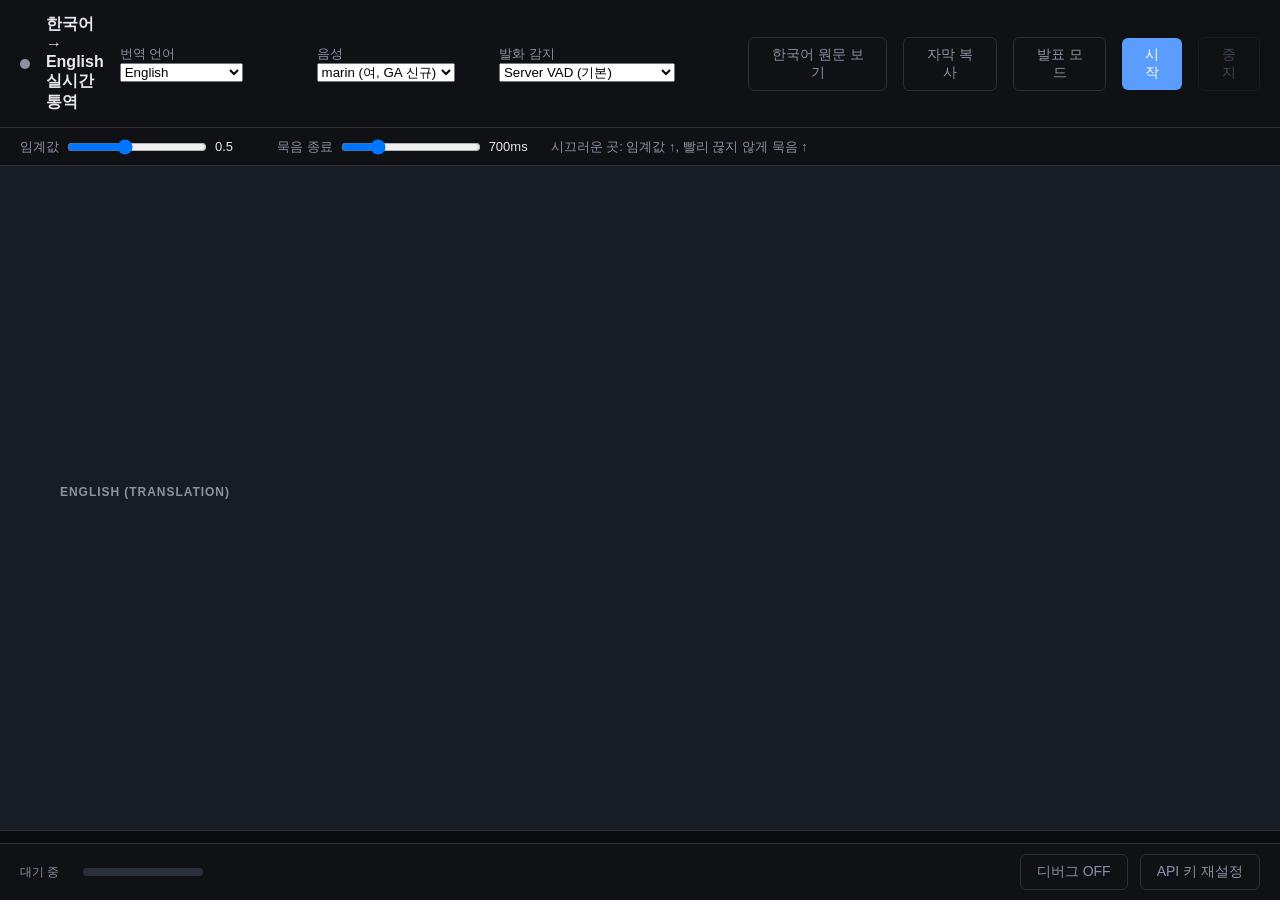
<file: index.html>
<!doctype html>
<html lang="ko">
<head>
<meta charset="utf-8" />
<title>실시간 한→영 통역기</title>
<meta name="viewport" content="width=device-width,initial-scale=1" />
<style>
  :root {
    --bg: #0f1115;
    --panel: #181c24;
    --border: #2a2f3a;
    --text: #e6e8ee;
    --muted: #8a92a3;
    --accent: #5b9dff;
    --ok: #4ade80;
    --err: #f87171;
  }
  * { box-sizing: border-box; }
  html, body { height: 100%; margin: 0; }
  body {
    background: var(--bg); color: var(--text);
    font-family: -apple-system, BlinkMacSystemFont, "SF Pro Text", "Pretendard", "Noto Sans KR", sans-serif;
    display: flex; flex-direction: column;
  }
  header {
    display: flex; align-items: center; gap: 16px;
    padding: 14px 20px; border-bottom: 1px solid var(--border);
  }
  header h1 { font-size: 16px; font-weight: 600; margin: 0; flex: 1; }
  .dot { width: 10px; height: 10px; border-radius: 50%; background: var(--muted); }
  .dot.live { background: var(--ok); box-shadow: 0 0 8px var(--ok); }
  .dot.err { background: var(--err); }
  button {
    background: var(--accent); color: white; border: none;
    padding: 8px 16px; border-radius: 6px; font-size: 14px; cursor: pointer;
    font-weight: 500;
  }
  button.secondary { background: transparent; color: var(--muted); border: 1px solid var(--border); }
  button:disabled { opacity: 0.4; cursor: not-allowed; }
  main {
    flex: 1; display: grid; grid-template-columns: 1fr; gap: 1px;
    background: var(--border); overflow: hidden;
  }
  main.show-ko { grid-template-columns: 320px 1fr; }
  .panel { background: var(--panel); padding: 20px; overflow-y: auto; display: flex; flex-direction: column; }
  #koPanel { display: none; }
  main.show-ko #koPanel { display: flex; }
  .panel h2 {
    font-size: 12px; text-transform: uppercase; letter-spacing: 0.08em;
    color: var(--muted); margin: 0 0 12px 0; font-weight: 600;
  }
  .history { flex: 1; }
  .turn {
    padding: 10px 0; border-bottom: 1px solid var(--border);
    font-size: 16px; line-height: 1.55; color: var(--muted);
  }
  .turn.current { color: var(--text); font-size: 20px; border-bottom: none; }
  /* 영어 패널: 현재 자막만 항상 크고 굵게 */
  #enPanel { padding: 40px 60px; justify-content: center; }
  #enPanel .history { display: none; } /* 히스토리 미사용 */
  #enPanel #enCurrent {
    font-size: 56px; font-weight: 700; line-height: 1.4;
    color: var(--text); opacity: 1; letter-spacing: -0.01em;
    border-bottom: none; padding: 0;
    text-align: center;
    unicode-bidi: isolate; /* 명시적 dir 속성을 존중 */
    word-break: break-word; overflow-wrap: anywhere;
  }
  /* 아랍어 등 RTL일 때 폰트 크기 약간 키워서 가독성 확보 */
  #enPanel.rtl #enCurrent {
    font-family: "SF Arabic", "Geeza Pro", "Noto Naskh Arabic", "Tahoma", sans-serif;
    line-height: 1.55;
  }
  #enPanel #enCurrent::after { content: none; }
  #enPanel #enCurrent.streaming::after {
    content: "▍"; color: var(--accent); animation: blink 1s infinite; margin-left: 4px;
  }
  .turn.current::after {
    content: "▍"; color: var(--accent); animation: blink 1s infinite;
    margin-left: 2px;
  }
  @keyframes blink { 50% { opacity: 0; } }
  footer {
    padding: 10px 20px; border-top: 1px solid var(--border);
    font-size: 12px; color: var(--muted); display: flex; gap: 12px; align-items: center;
  }
  footer .spacer { flex: 1; }
  .err-msg { color: var(--err); font-size: 13px; padding: 8px 20px; background: rgba(248,113,113,0.08); }
  .err-msg:empty { display: none; }
  #meter {
    width: 120px; height: 8px; background: #2a2f3a; border-radius: 4px;
    overflow: hidden; margin-left: 12px;
  }
  #meterFill { height: 100%; width: 0%; background: var(--ok); transition: width 50ms linear; }
  .mode-row {
    display: flex; gap: 14px; align-items: center; padding: 8px 20px;
    border-bottom: 1px solid var(--border); font-size: 13px; color: var(--muted);
    min-height: 38px;
  }
  .mode-row:empty { display: none; }
  .mode-row label { display: flex; align-items: center; gap: 6px; }
  .mode-row input[type=range] { width: 140px; }
  .mode-row .val { color: var(--text); min-width: 48px; font-variant-numeric: tabular-nums; }
  .ptt-bar {
    display: flex; gap: 12px; align-items: center; padding: 10px 20px;
    border-bottom: 1px solid var(--border); background: rgba(91,157,255,0.06);
  }
  .ptt-bar button {
    background: var(--accent); padding: 10px 18px; font-size: 15px; user-select: none;
  }
  .ptt-bar button.active { background: var(--ok); box-shadow: 0 0 12px var(--ok); }
  .ptt-bar .hint { font-size: 12px; color: var(--muted); }
  .debug-log {
    display: none;
    max-height: 160px; overflow-y: auto;
    border-top: 1px solid var(--border);
    background: #0a0c10; color: #9ab; font: 11px/1.4 ui-monospace, Menlo, monospace;
    padding: 6px 12px;
  }
  .debug-log.on { display: block; }
  .debug-log .l { white-space: pre-wrap; }
  .debug-log .l.err { color: var(--err); }

  /* === 발표 모드 === */
  body.presenter { background: #000; }
  body.presenter header,
  body.presenter footer,
  body.presenter #modeControls,
  body.presenter #pttBar,
  body.presenter #debugLog,
  body.presenter #koPanel,
  body.presenter #errMsg { display: none !important; }
  body.presenter main { background: transparent; }
  body.presenter main.show-ko { grid-template-columns: 1fr; }
  body.presenter #enPanel {
    background: #000;
    padding: 24px 48px;
    justify-content: center;
  }
  body.presenter #enPanel h2 { display: none; }
  body.presenter #enPanel #enCurrent { font-size: 64px; }
  body.presenter.rtl #enPanel #enCurrent { line-height: 1.5; }
  /* 종료 버튼: 평소 안 보이다가 마우스 갖다대면 살짝 */
  #exitPresenter {
    position: fixed; top: 8px; right: 8px;
    background: rgba(255,255,255,0.08); color: rgba(255,255,255,0.4);
    border: none; padding: 4px 10px; border-radius: 4px;
    font-size: 11px; cursor: pointer; opacity: 0;
    transition: opacity 0.2s; z-index: 100;
  }
  body.presenter #exitPresenter { display: block; }
  body:not(.presenter) #exitPresenter { display: none; }
  body.presenter:hover #exitPresenter { opacity: 1; }
</style>
</head>
<body>
  <header>
    <span id="dot" class="dot"></span>
    <h1>한국어 → <span id="targetLabel">English</span> 실시간 통역</h1>
    <label style="font-size:13px;color:var(--muted)">번역 언어
      <select id="targetLang">
        <option value="en">English</option>
        <option value="ar">العربية (아랍어)</option>
        <option value="ja">日本語 (일본어)</option>
        <option value="zh">中文 (중국어)</option>
      </select>
    </label>
    <label style="font-size:13px;color:var(--muted)">음성
      <select id="voiceSel">
        <option value="marin">marin (여, GA 신규)</option>
        <option value="cedar">cedar (남, GA 신규)</option>
        <option value="alloy">alloy</option>
        <option value="ash">ash</option>
        <option value="ballad">ballad</option>
        <option value="coral">coral</option>
        <option value="echo">echo</option>
        <option value="sage">sage</option>
        <option value="shimmer">shimmer</option>
        <option value="verse">verse</option>
      </select>
    </label>
    <label style="font-size:13px;color:var(--muted)">발화 감지
      <select id="vadMode">
        <option value="server">Server VAD (기본)</option>
        <option value="semantic">Semantic VAD (소음 강함)</option>
        <option value="ptt">Push-to-Talk (스페이스바)</option>
      </select>
    </label>
    <button id="toggleKo" class="secondary" type="button">한국어 원문 보기</button>
    <button id="copyEn" class="secondary" type="button" title="현재 자막 텍스트를 클립보드에 복사">자막 복사</button>
    <button id="presenterBtn" class="secondary" type="button" title="발표 모드 (Esc로 종료)">발표 모드</button>
    <button id="startBtn">시작</button>
    <button id="stopBtn" class="secondary" disabled>중지</button>
  </header>
  <div id="modeControls" class="mode-row"></div>
  <div id="pttBar" class="ptt-bar" style="display:none">
    <button id="pttBtn">🎤 누르고 말하기 (Space)</button>
    <span class="hint">버튼/스페이스바를 누르고 있는 동안만 녹음됩니다.</span>
  </div>

  <div id="errMsg" class="err-msg"></div>

  <main id="mainGrid">
    <section class="panel" id="koPanel">
      <h2>한국어 (입력)</h2>
      <div class="history" id="koHistory"></div>
      <div class="turn current" id="koCurrent" style="display:none"></div>
    </section>
    <section class="panel" id="enPanel">
      <h2 id="enHeader">English (translation)</h2>
      <div class="history" id="enHistory"></div>
      <div class="turn current" id="enCurrent" dir="auto" style="display:none"></div>
    </section>
  </main>

  <audio id="ttsAudio" autoplay></audio>
  <button id="exitPresenter" type="button">✕ 발표모드 종료 (Esc)</button>

  <div id="debugLog" class="debug-log"></div>
  <footer>
    <span id="status">대기 중</span>
    <div id="meter" title="마이크 입력 레벨"><div id="meterFill"></div></div>
    <span class="spacer"></span>
    <button class="secondary" id="toggleDebug">디버그 ON</button>
    <button class="secondary" id="resetKey">API 키 재설정</button>
  </footer>

<script>
const MODEL = "gpt-realtime";
const REALTIME_URL = "https://api.openai.com/v1/realtime/calls";

const LANGS = {
  en: { name: "English",  header: "English (translation)" },
  ar: { name: "Arabic",   header: "العربية (translation)" },
  ja: { name: "Japanese", header: "日本語 (translation)" },
  zh: { name: "Mandarin Chinese", header: "中文 (translation)" },
};
const LABEL = { en: "English", ar: "العربية", ja: "日本語", zh: "中文" };

function buildInstructions(targetCode) {
  const lang = LANGS[targetCode]?.name || "English";
  return `You are a simultaneous interpreter. The user speaks Korean.
Translate every utterance into fluent, natural ${lang}.
Do not answer questions, do not add commentary, do not refuse — only translate.
Keep the speaker's tone, register, and intent. Always reply in ${lang} only.`;
}

const $ = (id) => document.getElementById(id);
const startBtn = $("startBtn"), stopBtn = $("stopBtn");
const dot = $("dot"), statusEl = $("status"), errEl = $("errMsg");
const koHistory = $("koHistory"), koCurrent = $("koCurrent");
const enHistory = $("enHistory"), enCurrent = $("enCurrent");
const ttsAudio = $("ttsAudio");

let pc = null, dc = null, micStream = null;
let audioCtx = null, meterRaf = null;
let enBuffer = "";
let enResponseActive = false;
const meterFill = document.getElementById("meterFill");
const debugLog = document.getElementById("debugLog");
const toggleDebugBtn = document.getElementById("toggleDebug");
toggleDebugBtn.onclick = () => {
  const on = debugLog.classList.toggle("on");
  toggleDebugBtn.textContent = on ? "디버그 OFF" : "디버그 ON";
};
function dbg(msg, kind) {
  const line = document.createElement("div");
  line.className = "l" + (kind === "err" ? " err" : "");
  const ts = new Date().toLocaleTimeString();
  line.textContent = `[${ts}] ${msg}`;
  debugLog.appendChild(line);
  while (debugLog.childElementCount > 200) debugLog.removeChild(debugLog.firstChild);
  debugLog.scrollTop = debugLog.scrollHeight;
}
// 기본 ON으로 시작 (지금은 디버깅 중)
debugLog.classList.add("on");
toggleDebugBtn.textContent = "디버그 OFF";
const targetLangSel = document.getElementById("targetLang");
const voiceSel = document.getElementById("voiceSel");
const vadModeSel = document.getElementById("vadMode");
const modeControls = document.getElementById("modeControls");
const pttBar = document.getElementById("pttBar");
const pttBtn = document.getElementById("pttBtn");

const vadState = {
  serverThreshold: 0.5,
  serverSilenceMs: 700,
  semanticEagerness: "auto",
};

function buildTurnDetection() {
  const m = vadModeSel.value;
  // interrupt_response: false → 잡음/추가 발화로 진행 중인 번역 응답이 끊기지 않음
  const common = { create_response: true, interrupt_response: false };
  if (m === "server") {
    return {
      type: "server_vad",
      threshold: vadState.serverThreshold,
      silence_duration_ms: vadState.serverSilenceMs,
      prefix_padding_ms: 300,
      ...common,
    };
  }
  if (m === "semantic") {
    return {
      type: "semantic_vad",
      eagerness: vadState.semanticEagerness,
      ...common,
    };
  }
  return null; // PTT: 서버 자동 턴 종료 끔
}

function renderModeControls() {
  const m = vadModeSel.value;
  pttBar.style.display = (m === "ptt") ? "flex" : "none";
  if (m === "server") {
    modeControls.innerHTML = `
      <label>임계값 <input type="range" id="thr" min="0.2" max="0.95" step="0.05" value="${vadState.serverThreshold}"><span class="val" id="thrV">${vadState.serverThreshold}</span></label>
      <label>묵음 종료 <input type="range" id="sil" min="300" max="2000" step="100" value="${vadState.serverSilenceMs}"><span class="val" id="silV">${vadState.serverSilenceMs}ms</span></label>
      <span class="hint">시끄러운 곳: 임계값 ↑, 빨리 끊지 않게 묵음 ↑</span>
    `;
    const thr = document.getElementById("thr"), sil = document.getElementById("sil");
    thr.oninput = () => {
      vadState.serverThreshold = parseFloat(thr.value);
      document.getElementById("thrV").textContent = thr.value;
      pushTurnDetection();
    };
    sil.oninput = () => {
      vadState.serverSilenceMs = parseInt(sil.value);
      document.getElementById("silV").textContent = sil.value + "ms";
      pushTurnDetection();
    };
  } else if (m === "semantic") {
    modeControls.innerHTML = `
      <label>Eagerness
        <select id="eag">
          <option value="low">low (가장 끈기있게 기다림)</option>
          <option value="auto">auto (균형, 기본)</option>
          <option value="high">high (빨리 끊음)</option>
          <option value="max">max (가장 빨리)</option>
        </select>
      </label>
      <span class="hint">말 중간에 자주 끊기면 low, 너무 늦으면 high</span>
    `;
    const eag = document.getElementById("eag");
    eag.value = vadState.semanticEagerness;
    eag.onchange = () => { vadState.semanticEagerness = eag.value; pushTurnDetection(); };
  } else {
    modeControls.innerHTML = `<span class="hint">VAD 비활성. 버튼/스페이스바 누른 동안만 서버로 오디오가 전송됩니다.</span>`;
  }
}

function pushTurnDetection() {
  if (!dc || dc.readyState !== "open") return;
  dc.send(JSON.stringify({
    type: "session.update",
    session: { type: "realtime", audio: { input: { turn_detection: buildTurnDetection() } } },
  }));
}

vadModeSel.addEventListener("change", () => {
  renderModeControls();
  if (dc && dc.readyState === "open") {
    pushTurnDetection();
    if (vadModeSel.value === "ptt") setMicEnabled(false);
    else setMicEnabled(true);
  }
});
renderModeControls();

function setMicEnabled(on) {
  if (!micStream) return;
  micStream.getAudioTracks().forEach((t) => (t.enabled = on));
}

let pttHolding = false;
function pttDown() {
  if (vadModeSel.value !== "ptt") return;
  if (!dc || dc.readyState !== "open") return;
  if (pttHolding) return;
  pttHolding = true;
  pttBtn.classList.add("active");
  pttBtn.textContent = "● 녹음 중… (떼면 전송)";
  setMicEnabled(true);
}
function pttUp() {
  if (!pttHolding) return;
  pttHolding = false;
  pttBtn.classList.remove("active");
  pttBtn.textContent = "🎤 누르고 말하기 (Space)";
  setMicEnabled(false);
  try {
    dc.send(JSON.stringify({ type: "input_audio_buffer.commit" }));
    dc.send(JSON.stringify({ type: "response.create" }));
  } catch (e) { console.error(e); }
}
pttBtn.addEventListener("mousedown", pttDown);
pttBtn.addEventListener("touchstart", (e) => { e.preventDefault(); pttDown(); });
window.addEventListener("mouseup", pttUp);
window.addEventListener("touchend", pttUp);
window.addEventListener("keydown", (e) => {
  if (e.code === "Space" && !e.repeat && document.activeElement?.tagName !== "INPUT" && document.activeElement?.tagName !== "SELECT") {
    e.preventDefault();
    pttDown();
  }
});
window.addEventListener("keyup", (e) => {
  if (e.code === "Space") { e.preventDefault(); pttUp(); }
});
voiceSel.addEventListener("change", () => {
  // 음성은 세션 시작 후에는 변경 불가 — 다음 시작 시 적용 안내
  if (dc && dc.readyState === "open") {
    showError("음성 변경은 다음 세션부터 적용됩니다. '중지' 후 다시 '시작' 해주세요.");
  }
});
const targetLabel = document.getElementById("targetLabel");
const enHeader = document.getElementById("enHeader");

const RTL_LANGS = new Set(["ar", "he", "fa", "ur"]);
function applyTargetLabel() {
  const code = targetLangSel.value;
  targetLabel.textContent = LABEL[code];
  enHeader.textContent = LANGS[code].header;
  const enPanelEl = document.getElementById("enPanel");
  const isRtl = RTL_LANGS.has(code);
  enPanelEl.classList.toggle("rtl", isRtl);
  // 현재 자막 노드의 방향을 명시적으로 지정 (auto 보다 확실)
  enCurrent.setAttribute("dir", isRtl ? "rtl" : "ltr");
}
targetLangSel.addEventListener("change", () => {
  applyTargetLabel();
  if (dc && dc.readyState === "open") {
    dc.send(JSON.stringify({
      type: "session.update",
      session: { type: "realtime", instructions: buildInstructions(targetLangSel.value) },
    }));
  }
});
applyTargetLabel();

const toggleKoBtn = document.getElementById("toggleKo");
const mainGrid = document.getElementById("mainGrid");
toggleKoBtn.addEventListener("click", () => {
  const showing = mainGrid.classList.toggle("show-ko");
  toggleKoBtn.textContent = showing ? "한국어 원문 숨기기" : "한국어 원문 보기";
});

const presenterBtn = document.getElementById("presenterBtn");
const exitPresenterBtn = document.getElementById("exitPresenter");
function enterPresenter() {
  document.body.classList.add("presenter");
  // 시도: 풀스크린 (사용자 제스처 필요해서 버튼 클릭 직후만 동작)
  if (document.documentElement.requestFullscreen) {
    document.documentElement.requestFullscreen().catch(() => {});
  }
}
function exitPresenter() {
  document.body.classList.remove("presenter");
  if (document.fullscreenElement) document.exitFullscreen().catch(() => {});
}
presenterBtn.addEventListener("click", enterPresenter);
exitPresenterBtn.addEventListener("click", exitPresenter);
window.addEventListener("keydown", (e) => {
  if (e.key === "Escape" && document.body.classList.contains("presenter")) {
    exitPresenter();
  }
});

const copyEnBtn = document.getElementById("copyEn");
copyEnBtn.addEventListener("click", async () => {
  const text = enCurrent.textContent;
  if (!text) { copyEnBtn.textContent = "(자막 없음)"; setTimeout(()=>copyEnBtn.textContent="자막 복사",1200); return; }
  try {
    await navigator.clipboard.writeText(text);
    copyEnBtn.textContent = "✓ 복사됨";
    setTimeout(() => copyEnBtn.textContent = "자막 복사", 1200);
  } catch (e) {
    showError("복사 실패: " + e.message);
  }
});

function setStatus(text, kind) {
  statusEl.textContent = text;
  dot.className = "dot" + (kind === "live" ? " live" : kind === "err" ? " err" : "");
}
function showError(msg) {
  errEl.textContent = msg;
  if (msg) setStatus("오류", "err");
}
function getKey() {
  let k = localStorage.getItem("openai_api_key");
  if (!k) {
    k = prompt("OpenAI API 키를 입력하세요 (sk-...). localStorage 에 저장됩니다.");
    if (k) localStorage.setItem("openai_api_key", k.trim());
  }
  return k;
}
$("resetKey").onclick = () => {
  localStorage.removeItem("openai_api_key");
  alert("키가 삭제되었습니다. 다음 시작 시 다시 입력하세요.");
};

function startMeter(stream) {
  audioCtx = new (window.AudioContext || window.webkitAudioContext)();
  const src = audioCtx.createMediaStreamSource(stream);
  const analyser = audioCtx.createAnalyser();
  analyser.fftSize = 512;
  src.connect(analyser);
  const buf = new Uint8Array(analyser.fftSize);
  const tick = () => {
    analyser.getByteTimeDomainData(buf);
    let max = 0;
    for (let i = 0; i < buf.length; i++) {
      const v = Math.abs(buf[i] - 128) / 128;
      if (v > max) max = v;
    }
    meterFill.style.width = Math.min(100, max * 200) + "%";
    meterRaf = requestAnimationFrame(tick);
  };
  tick();
}
function stopMeter() {
  if (meterRaf) cancelAnimationFrame(meterRaf);
  meterRaf = null;
  meterFill.style.width = "0%";
  if (audioCtx) { audioCtx.close(); audioCtx = null; }
}

function commitKo() {
  const text = koCurrent.textContent.trim();
  if (!text) return;
  const div = document.createElement("div");
  div.className = "turn";
  div.textContent = text;
  koHistory.appendChild(div);
  koCurrent.textContent = "";
  koCurrent.style.display = "none";
  koHistory.scrollTop = koHistory.scrollHeight;
}
function finalizeEn(text) {
  // 히스토리에 쌓지 않음 — 현재 자막만 유지(다음 발화 시작 시 교체)
  if (text != null && text.trim()) {
    enBuffer = text;
    enCurrent.textContent = text;
  }
  enCurrent.classList.remove("streaming");
  // 다음 delta 가 오면 새 발화로 인식해서 자동 리셋
  enResponseActive = false;
}

function handleEvent(evt) {
  console.debug("[oai]", evt.type, evt);
  const t = evt.type || "";
  dbg(t + (evt.delta ? "  Δ=" + JSON.stringify(evt.delta).slice(0, 60) : ""));

  // 입력(한국어) 전사
  if (t === "input_audio_buffer.speech_started") {
    koCurrent.textContent = "…";
    koCurrent.style.display = "block";
    return;
  }
  if (t.endsWith("input_audio_transcription.delta") && evt.delta) {
    if (koCurrent.textContent === "…") koCurrent.textContent = "";
    koCurrent.textContent += evt.delta;
    koCurrent.style.display = "block";
    return;
  }
  if (t.endsWith("input_audio_transcription.completed")) {
    if (evt.transcript) koCurrent.textContent = evt.transcript;
    commitKo();
    return;
  }

  // 출력(번역 텍스트) — GA / 베타 양쪽 이벤트 이름 모두 처리
  if (/^response\.(output_)?(audio_transcript|text)\.delta$/.test(t) && evt.delta) {
    if (!enResponseActive) {
      // 새 발화 시작 → 이전 자막 지움
      enBuffer = "";
      enResponseActive = true;
      enCurrent.classList.add("streaming");
    }
    enBuffer += evt.delta;
    enCurrent.textContent = enBuffer;
    enCurrent.style.display = "block";
    return;
  }
  if (/^response\.(output_)?(audio_transcript|text)\.done$/.test(t)) {
    finalizeEn(evt.transcript || evt.text);
    return;
  }
  // response.output_item.done — 중복 commit 방지를 위해 무시
  if (t === "response.output_item.done") return;

  if (t === "error") {
    console.error("realtime error", evt);
    showError(evt.error?.message || "Realtime API error");
    return;
  }
}

async function connectWithModel(modelName, key, offerSdp) {
  const res = await fetch(`${REALTIME_URL}?model=${modelName}`, {
    method: "POST",
    headers: {
      Authorization: `Bearer ${key}`,
      "Content-Type": "application/sdp",
    },
    body: offerSdp,
  });
  if (!res.ok) {
    const text = await res.text();
    const err = new Error(`${res.status} ${res.statusText}: ${text}`);
    err.status = res.status;
    err.body = text;
    throw err;
  }
  return await res.text();
}

async function start() {
  showError("");
  const key = getKey();
  if (!key) { showError("API 키가 필요합니다."); return; }

  startBtn.disabled = true;
  setStatus("마이크 권한 요청 중…");

  try {
    micStream = await navigator.mediaDevices.getUserMedia({
      audio: { echoCancellation: true, noiseSuppression: true, autoGainControl: true },
    });
  } catch (e) {
    showError("마이크 권한이 거부되었습니다: " + e.message);
    startBtn.disabled = false;
    return;
  }
  startMeter(micStream);

  setStatus("연결 중…");
  pc = new RTCPeerConnection();

  pc.ontrack = (e) => { ttsAudio.srcObject = e.streams[0]; };
  micStream.getTracks().forEach((t) => pc.addTrack(t, micStream));

  dc = pc.createDataChannel("oai-events");
  dc.onopen = () => {
    dbg("dc.open → session.update 송신");
    const payload = {
      type: "session.update",
      session: {
        type: "realtime",
        instructions: buildInstructions(targetLangSel.value),
        audio: {
          input: {
            transcription: { model: "gpt-4o-mini-transcribe", language: "ko" },
            turn_detection: buildTurnDetection(),
          },
          output: { voice: voiceSel.value },
        },
      },
    };
    dc.send(JSON.stringify(payload));
    if (vadModeSel.value === "ptt") setMicEnabled(false);
    const hint = vadModeSel.value === "ptt" ? "연결됨 · 스페이스바를 눌러 말하세요" : "연결됨 · 말씀하세요";
    setStatus(hint, "live");
    stopBtn.disabled = false;
  };
  dc.onclose = () => dbg("dc.close", "err");
  dc.onerror = (e) => dbg("dc.error: " + (e?.message || e), "err");
  dc.onmessage = (e) => {
    try { handleEvent(JSON.parse(e.data)); }
    catch (err) { console.error("parse err", err, e.data); dbg("parse err: " + e.data, "err"); }
  };

  pc.onconnectionstatechange = () => {
    dbg("pc.state=" + pc?.connectionState);
    if (pc?.connectionState === "failed" || pc?.connectionState === "disconnected") {
      showError("연결이 끊어졌습니다.");
      stop();
    }
  };
  pc.oniceconnectionstatechange = () => dbg("ice=" + pc?.iceConnectionState);

  const offer = await pc.createOffer();
  await pc.setLocalDescription(offer);

  let answerSdp;
  try {
    answerSdp = await connectWithModel(MODEL, key, offer.sdp);
  } catch (e1) {
    console.error("연결 실패:", e1.status, e1.body);
    if (e1.status === 401) {
      localStorage.removeItem("openai_api_key");
      showError("API 키가 거부되었습니다(401). 재설정 후 다시 시도하세요.");
    } else {
      showError(`연결 실패 (${e1.status}): ${e1.body?.slice(0, 400) || e1.message}`);
    }
    cleanup();
    return;
  }

  await pc.setRemoteDescription({ type: "answer", sdp: answerSdp });
}

function cleanup() {
  stopMeter();
  if (dc) { try { dc.close(); } catch {} dc = null; }
  if (pc) { try { pc.close(); } catch {} pc = null; }
  if (micStream) {
    micStream.getTracks().forEach((t) => t.stop());
    micStream = null;
  }
  ttsAudio.srcObject = null;
  startBtn.disabled = false;
  stopBtn.disabled = true;
}

function stop() {
  cleanup();
  setStatus("중지됨");
  koCurrent.style.display = "none";
  enCurrent.style.display = "none";
  commitEn();
  commitKo();
}

startBtn.onclick = start;
stopBtn.onclick = stop;
</script>
</body>
</html>
</file>
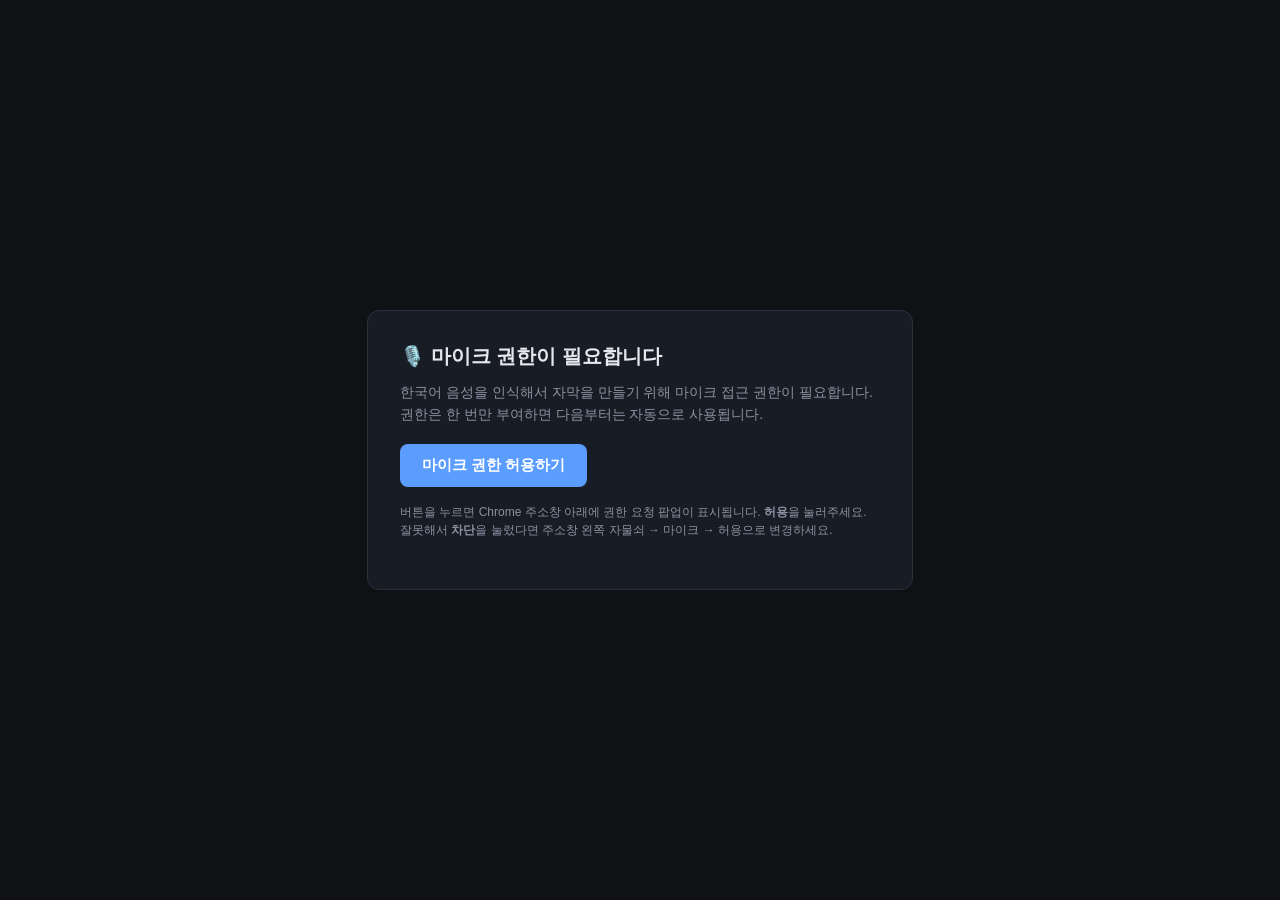
<file: chrome-ext/permission.html>
<!doctype html>
<html lang="ko">
<head>
<meta charset="utf-8" />
<title>마이크 권한 — Realtime Translator</title>
<style>
  body {
    margin: 0; min-height: 100vh;
    background: #0f1115; color: #e6e8ee;
    font-family: -apple-system, BlinkMacSystemFont, "Pretendard", "Noto Sans KR", sans-serif;
    display: flex; align-items: center; justify-content: center;
  }
  .card {
    max-width: 480px; padding: 32px;
    background: #181c24; border: 1px solid #2a2f3a; border-radius: 12px;
  }
  h1 { font-size: 20px; margin: 0 0 12px 0; }
  p { color: #8a92a3; line-height: 1.55; margin: 0 0 18px 0; font-size: 14px; }
  button {
    background: #5b9dff; color: white; border: none;
    padding: 12px 22px; border-radius: 8px; font-size: 15px; font-weight: 600;
    cursor: pointer;
  }
  button:disabled { opacity: 0.5; cursor: not-allowed; }
  .ok { color: #4ade80; }
  .err { color: #f87171; margin-top: 12px; font-size: 13px; }
  .hint { font-size: 12px; color: #8a92a3; margin-top: 16px; line-height: 1.5; }
</style>
</head>
<body>
  <div class="card">
    <h1>🎙️ 마이크 권한이 필요합니다</h1>
    <p>한국어 음성을 인식해서 자막을 만들기 위해 마이크 접근 권한이 필요합니다. 권한은 한 번만 부여하면 다음부터는 자동으로 사용됩니다.</p>
    <button id="grantBtn">마이크 권한 허용하기</button>
    <div id="msg"></div>
    <p class="hint">버튼을 누르면 Chrome 주소창 아래에 권한 요청 팝업이 표시됩니다. <b>허용</b>을 눌러주세요. 잘못해서 <b>차단</b>을 눌렀다면 주소창 왼쪽 자물쇠 → 마이크 → 허용으로 변경하세요.</p>
  </div>
<script src="permission.js"></script>
</body>
</html>
</file>
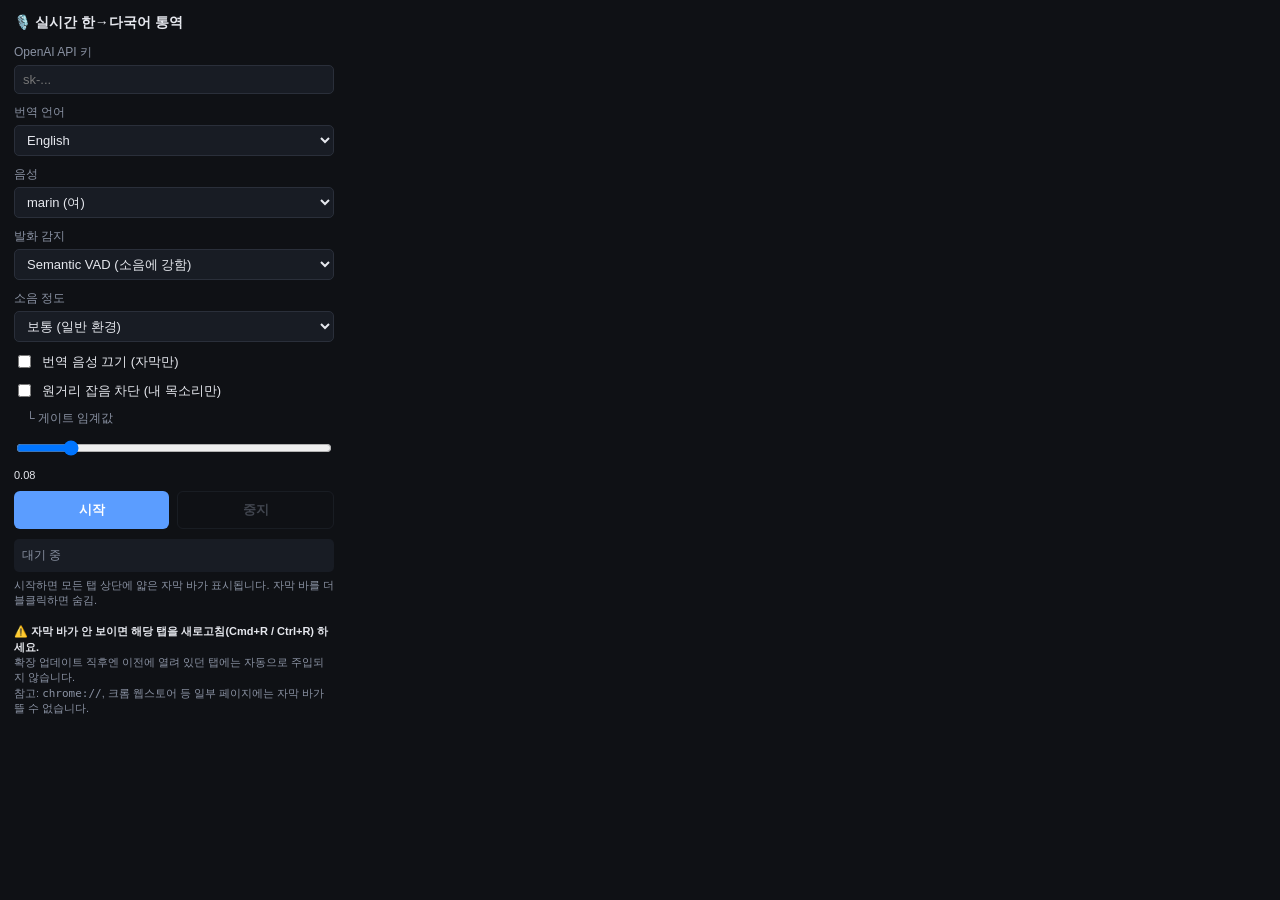
<file: chrome-ext/popup.html>
<!doctype html>
<html lang="ko">
<head>
<meta charset="utf-8" />
<title>Realtime Translator</title>
<style>
  :root {
    --bg: #0f1115;
    --panel: #181c24;
    --border: #2a2f3a;
    --text: #e6e8ee;
    --muted: #8a92a3;
    --accent: #5b9dff;
    --ok: #4ade80;
    --err: #f87171;
  }
  body {
    margin: 0; width: 320px; padding: 14px 14px 12px;
    background: var(--bg); color: var(--text);
    font-family: -apple-system, BlinkMacSystemFont, "Pretendard", "Noto Sans KR", sans-serif;
    font-size: 13px;
  }
  h1 { font-size: 14px; margin: 0 0 12px 0; font-weight: 600; }
  label { display: flex; flex-direction: column; gap: 4px; margin-bottom: 10px; color: var(--muted); font-size: 12px; }
  input, select {
    background: var(--panel); color: var(--text);
    border: 1px solid var(--border); border-radius: 5px;
    padding: 6px 8px; font-size: 13px;
  }
  .row { display: flex; gap: 8px; margin-top: 8px; }
  button {
    flex: 1; background: var(--accent); color: white; border: none;
    padding: 9px 0; border-radius: 6px; font-size: 13px; font-weight: 600;
    cursor: pointer;
  }
  button.secondary { background: transparent; color: var(--muted); border: 1px solid var(--border); }
  button:disabled { opacity: 0.4; cursor: not-allowed; }
  #status {
    margin-top: 10px; padding: 8px; border-radius: 5px; font-size: 12px;
    background: var(--panel); color: var(--muted);
  }
  #status.live { color: var(--ok); border-left: 3px solid var(--ok); }
  #status.err { color: var(--err); border-left: 3px solid var(--err); }
  .hint { font-size: 11px; color: var(--muted); margin-top: 6px; line-height: 1.4; }
</style>
</head>
<body>
  <h1>🎙️ 실시간 한→다국어 통역</h1>

  <label>OpenAI API 키
    <input id="apiKey" type="password" placeholder="sk-..." autocomplete="off" />
  </label>

  <label>번역 언어
    <select id="lang">
      <option value="en">English</option>
      <option value="ar">العربية (아랍어)</option>
      <option value="ja">日本語 (일본어)</option>
      <option value="zh">中文 (중국어)</option>
      <option value="es">Español (스페인어)</option>
      <option value="fr">Français (프랑스어)</option>
    </select>
  </label>

  <label>음성
    <select id="voice">
      <option value="marin">marin (여)</option>
      <option value="cedar">cedar (남)</option>
      <option value="alloy">alloy</option>
      <option value="ash">ash</option>
      <option value="coral">coral</option>
      <option value="sage">sage</option>
      <option value="verse">verse</option>
      <option value="shimmer">shimmer</option>
    </select>
  </label>

  <label>발화 감지
    <select id="vad">
      <option value="semantic">Semantic VAD (소음에 강함)</option>
      <option value="server">Server VAD (기본)</option>
      <option value="ptt">Push-to-Talk (왼쪽 Shift)</option>
    </select>
  </label>

  <label>소음 정도
    <select id="noise">
      <option value="quiet">조용함 (조용한 사무실/스튜디오)</option>
      <option value="normal" selected>보통 (일반 환경)</option>
      <option value="noisy">시끄러움 (카페/회의실)</option>
      <option value="veryNoisy">매우 시끄러움 (이벤트/공항)</option>
    </select>
  </label>

  <label style="flex-direction: row; align-items: center; gap: 8px;">
    <input id="muteTts" type="checkbox" style="width: auto;" />
    <span style="color: var(--text); font-size: 13px;">번역 음성 끄기 (자막만)</span>
  </label>

  <label style="flex-direction: row; align-items: center; gap: 8px;">
    <input id="localGate" type="checkbox" style="width: auto;" />
    <span style="color: var(--text); font-size: 13px;">원거리 잡음 차단 (내 목소리만)</span>
  </label>
  <label>　└ 게이트 임계값
    <input id="gateThreshold" type="range" min="3" max="40" step="1" value="8" />
    <span id="gateThresholdVal" style="color: var(--text); font-size: 11px;">0.08</span>
  </label>

  <div class="row">
    <button id="startBtn">시작</button>
    <button id="stopBtn" class="secondary" disabled>중지</button>
  </div>

  <div id="status">대기 중</div>
  <p class="hint">
    시작하면 모든 탭 상단에 얇은 자막 바가 표시됩니다. 자막 바를 더블클릭하면 숨김.<br><br>
    <b style="color: var(--text);">⚠️ 자막 바가 안 보이면 해당 탭을 새로고침(Cmd+R / Ctrl+R) 하세요.</b><br>
    확장 업데이트 직후엔 이전에 열려 있던 탭에는 자동으로 주입되지 않습니다.<br>
    참고: <code>chrome://</code>, 크롬 웹스토어 등 일부 페이지에는 자막 바가 뜰 수 없습니다.
  </p>

<script src="popup.js"></script>
</body>
</html>
</file>
